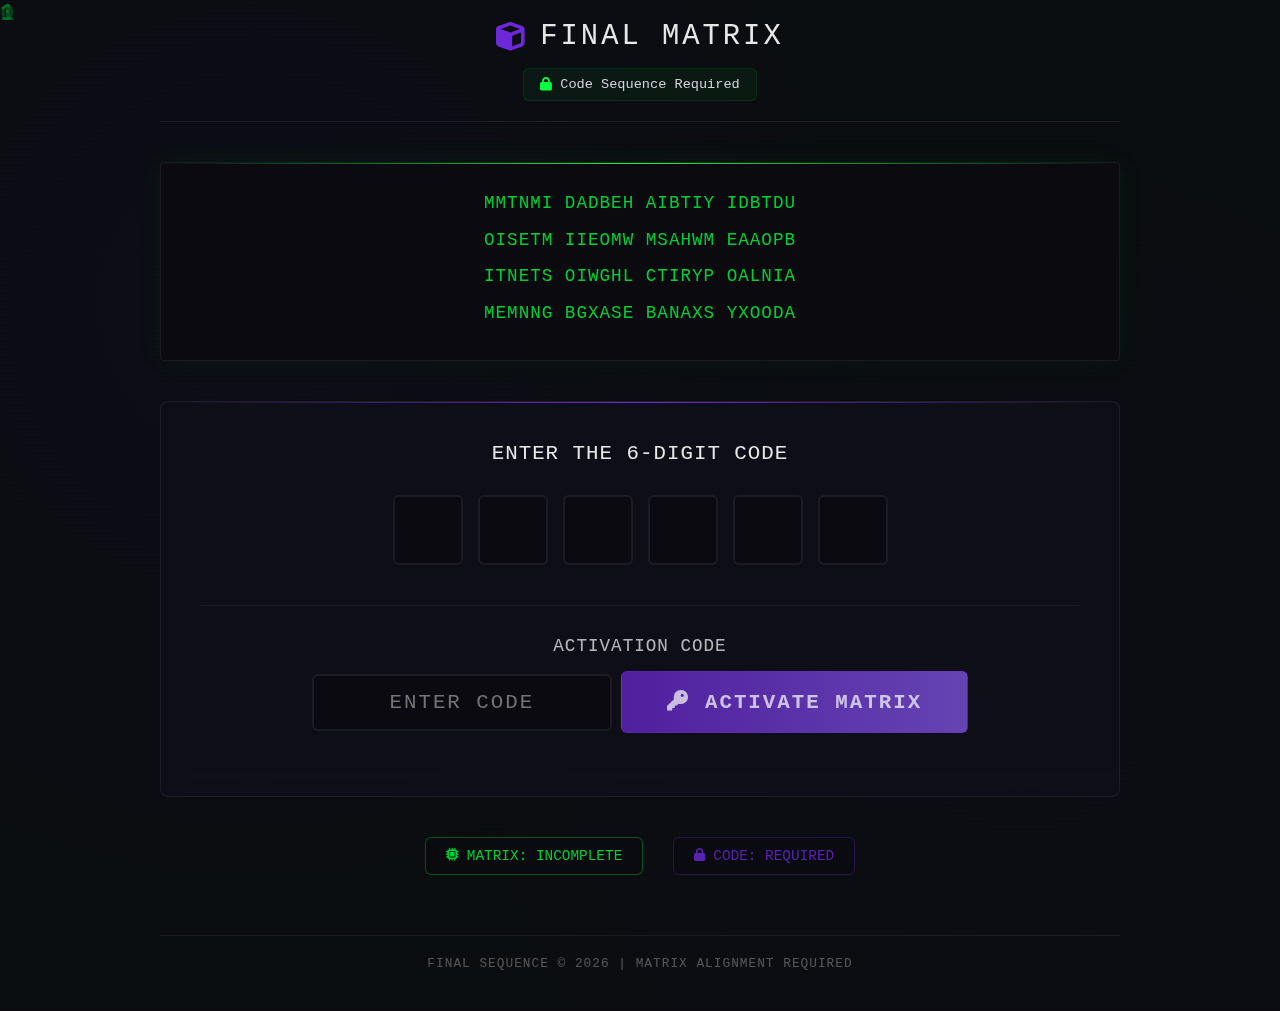
<file: i.html>
<!DOCTYPE html>
<html lang="en">
<head>
    <meta charset="UTF-8">
    <meta name="viewport" content="width=device-width, initial-scale=1.0">
    <title>Rubix Gates | Code Matrix</title>
    <link rel="stylesheet" href="https://cdnjs.cloudflare.com/ajax/libs/font-awesome/6.4.0/css/all.min.css">
    <style>
        /* WARNING: The final matrix requires precise alignment. Six digits, one code. */
        
        * {
            margin: 0;
            padding: 0;
            box-sizing: border-box;
            font-family: 'Courier New', monospace;
        }

        :root {
            --dark-bg: #0a0a0f;
            --glass-border: rgba(255, 255, 255, 0.07);
            --glass-bg: rgba(15, 15, 25, 0.85);
            --purple: #6d28d9;
            --purple-glow: #8b5cf6;
            --green: #10b981;
            --red: #ef4444;
            --yellow: #fbbf24;
            --blue: #3b82f6;
            --matrix-green: #00ff41;
        }

        body {
            background-color: var(--dark-bg);
            color: #d1d5db;
            min-height: 100vh;
            overflow-x: hidden;
            position: relative;
            background-image: 
                radial-gradient(circle at 20% 30%, rgba(109, 40, 217, 0.03) 0%, transparent 50%),
                radial-gradient(circle at 80% 70%, rgba(109, 40, 217, 0.02) 0%, transparent 50%),
                repeating-linear-gradient(0deg, transparent, transparent 1px, rgba(0, 255, 65, 0.02) 1px, rgba(0, 255, 65, 0.02) 2px);
        }

        .container {
            max-width: 1000px;
            margin: 0 auto;
            padding: 20px;
            position: relative;
            z-index: 10;
            display: flex;
            flex-direction: column;
            min-height: 100vh;
        }

        header {
            text-align: center;
            margin-bottom: 40px;
            padding-bottom: 20px;
            border-bottom: 1px solid var(--glass-border);
        }

        .logo {
            font-size: 1.8rem;
            letter-spacing: 3px;
            text-transform: uppercase;
            color: rgba(255, 255, 255, 0.9);
            display: flex;
            align-items: center;
            justify-content: center;
            gap: 12px;
        }

        .logo i {
            color: var(--purple);
            animation: rotate-cube 20s linear infinite;
        }

        @keyframes rotate-cube {
            0% { transform: rotate(0deg); }
            100% { transform: rotate(360deg); }
        }

        .matrix-badge {
            background-color: rgba(0, 255, 65, 0.05);
            border: 1px solid rgba(0, 255, 65, 0.1);
            padding: 8px 16px;
            border-radius: 6px;
            font-size: 0.85rem;
            display: inline-flex;
            align-items: center;
            gap: 8px;
            margin-top: 15px;
        }

        .matrix-badge i {
            color: var(--matrix-green);
        }

        /* Matrix text display */
        .matrix-text {
            background: rgba(10, 10, 15, 0.9);
            border: 1px solid var(--glass-border);
            border-radius: 4px;
            padding: 25px;
            margin-bottom: 40px;
            font-family: 'Courier New', monospace;
            font-size: 1.1rem;
            line-height: 1.8;
            text-align: center;
            letter-spacing: 1px;
            color: rgba(0, 255, 65, 0.8);
            box-shadow: 0 0 30px rgba(0, 255, 65, 0.05);
            position: relative;
            overflow: hidden;
        }

        .matrix-text::before {
            content: '';
            position: absolute;
            top: 0;
            left: 0;
            right: 0;
            height: 1px;
            background: linear-gradient(90deg, transparent, var(--matrix-green), transparent);
        }

        .matrix-line {
            margin-bottom: 5px;
        }

        /* Code matrix input */
        .code-matrix-container {
            background: var(--glass-bg);
            backdrop-filter: blur(10px);
            border: 1px solid var(--glass-border);
            border-radius: 8px;
            padding: 40px;
            margin-bottom: 40px;
            text-align: center;
            position: relative;
            overflow: hidden;
        }

        .code-matrix-container::before {
            content: '';
            position: absolute;
            top: 0;
            left: 0;
            right: 0;
            height: 1px;
            background: linear-gradient(90deg, transparent, var(--purple), transparent);
        }

        .matrix-instruction {
            font-size: 1.3rem;
            margin-bottom: 30px;
            color: rgba(255, 255, 255, 0.9);
            letter-spacing: 1px;
        }

        .matrix-grid {
            display: flex;
            justify-content: center;
            gap: 15px;
            margin-bottom: 40px;
            flex-wrap: wrap;
        }

        .matrix-input {
            width: 70px;
            height: 70px;
            background: rgba(10, 10, 15, 0.8);
            border: 2px solid var(--glass-border);
            border-radius: 6px;
            font-size: 2.5rem;
            color: var(--matrix-green);
            text-align: center;
            font-family: 'Courier New', monospace;
            font-weight: bold;
            transition: all 0.3s;
        }

        .matrix-input:focus {
            outline: none;
            border-color: var(--matrix-green);
            box-shadow: 0 0 20px rgba(0, 255, 65, 0.3);
            transform: scale(1.05);
        }

        .matrix-input.filled {
            border-color: var(--purple);
            box-shadow: 0 0 15px rgba(109, 40, 217, 0.3);
        }

        /* Activation code section */
        .activation-section {
            margin-top: 30px;
            padding-top: 30px;
            border-top: 1px solid rgba(255, 255, 255, 0.05);
        }

        .activation-label {
            font-size: 1.1rem;
            margin-bottom: 15px;
            color: rgba(255, 255, 255, 0.7);
            letter-spacing: 1px;
        }

        .activation-input {
            width: 100%;
            max-width: 300px;
            background: rgba(10, 10, 15, 0.8);
            border: 2px solid var(--glass-border);
            border-radius: 6px;
            padding: 15px;
            font-size: 1.3rem;
            color: #d1d5db;
            text-align: center;
            font-family: 'Courier New', monospace;
            letter-spacing: 2px;
            margin-bottom: 25px;
            transition: all 0.3s;
        }

        .activation-input:focus {
            outline: none;
            border-color: var(--purple);
            box-shadow: 0 0 20px rgba(109, 40, 217, 0.3);
        }

        .activate-btn {
            background: linear-gradient(90deg, rgba(109, 40, 217, 0.7), rgba(139, 92, 246, 0.7));
            color: rgba(255, 255, 255, 0.7);
            border: 1px solid rgba(109, 40, 217, 0.3);
            border-radius: 6px;
            padding: 18px 45px;
            font-size: 1.3rem;
            font-weight: 600;
            cursor: not-allowed;
            transition: all 0.3s;
            letter-spacing: 2px;
            text-transform: uppercase;
            position: relative;
            overflow: hidden;
        }

        .activate-btn.active {
            background: linear-gradient(90deg, var(--green), #10b981);
            color: white;
            border-color: rgba(16, 185, 129, 0.5);
            cursor: pointer;
            box-shadow: 0 0 25px rgba(16, 185, 129, 0.3);
        }

        .activate-btn.active:hover {
            transform: translateY(-3px);
            box-shadow: 0 0 35px rgba(16, 185, 129, 0.5);
        }

        .activate-btn.active:active {
            transform: translateY(0);
        }

        /* Status indicators */
        .status-container {
            display: flex;
            justify-content: center;
            gap: 30px;
            margin-top: 30px;
            flex-wrap: wrap;
        }

        .status {
            background: rgba(10, 10, 15, 0.7);
            border: 1px solid var(--glass-border);
            border-radius: 6px;
            padding: 10px 20px;
            font-size: 0.9rem;
            display: flex;
            align-items: center;
            gap: 8px;
        }

        .status i {
            font-size: 0.8rem;
        }

        .status.matrix {
            border-color: rgba(0, 255, 65, 0.3);
            color: rgba(0, 255, 65, 0.8);
        }

        .status.code {
            border-color: rgba(109, 40, 217, 0.3);
            color: rgba(109, 40, 217, 0.8);
        }

        /* Error message */
        .error-message {
            color: var(--red);
            text-align: center;
            margin-top: 15px;
            font-size: 0.9rem;
            display: none;
            animation: shake 0.5s;
        }

        @keyframes shake {
            0%, 100% { transform: translateX(0); }
            10%, 30%, 50%, 70%, 90% { transform: translateX(-5px); }
            20%, 40%, 60%, 80% { transform: translateX(5px); }
        }

        /* Success overlay */
        .success-overlay {
            position: fixed;
            top: 0;
            left: 0;
            width: 100%;
            height: 100%;
            background: rgba(10, 10, 15, 0.95);
            display: none;
            justify-content: center;
            align-items: center;
            z-index: 1000;
            flex-direction: column;
            font-family: 'Courier New', monospace;
        }

        .success-content {
            text-align: center;
            max-width: 700px;
            padding: 40px;
            background: rgba(15, 15, 25, 0.9);
            border: 1px solid var(--glass-border);
            border-radius: 8px;
            position: relative;
            overflow: hidden;
        }

        .success-content::before {
            content: '';
            position: absolute;
            top: 0;
            left: 0;
            right: 0;
            height: 1px;
            background: linear-gradient(90deg, transparent, var(--green), transparent);
        }

        .success-icon {
            font-size: 4rem;
            color: var(--green);
            margin-bottom: 20px;
            animation: pulse 2s infinite;
        }

        @keyframes pulse {
            0%, 100% { transform: scale(1); opacity: 1; }
            50% { transform: scale(1.1); opacity: 0.8; }
        }

        .success-title {
            font-size: 2.5rem;
            color: var(--green);
            margin-bottom: 20px;
            text-shadow: 0 0 20px rgba(16, 185, 129, 0.5);
        }

        .success-message {
            font-size: 1.2rem;
            color: rgba(255, 255, 255, 0.8);
            margin-bottom: 30px;
            line-height: 1.6;
        }

        /* Floating elements */
        .floating-elements {
            position: fixed;
            top: 0;
            left: 0;
            width: 100%;
            height: 100%;
            pointer-events: none;
            z-index: 1;
        }

        .float-element {
            position: absolute;
            width: 40px;
            height: 40px;
            opacity: 0.1;
            color: var(--matrix-green);
            font-size: 1.5rem;
            font-weight: bold;
            animation-timing-function: linear;
        }

        .float1 { 
            animation: floatPath1 30s linear infinite;
        }
        .float2 { 
            animation: floatPath2 35s linear infinite;
        }
        .float3 { 
            animation: floatPath3 40s linear infinite;
        }
        .float4 { 
            animation: floatPath4 45s linear infinite;
        }
        .float5 { 
            animation: floatPath5 50s linear infinite;
        }

        @keyframes floatPath1 {
            0% { top: 10%; left: 5%; transform: rotate(0deg); }
            25% { top: 80%; left: 90%; transform: rotate(90deg); }
            50% { top: 60%; left: 10%; transform: rotate(180deg); }
            75% { top: 20%; left: 85%; transform: rotate(270deg); }
            100% { top: 10%; left: 5%; transform: rotate(360deg); }
        }

        @keyframes floatPath2 {
            0% { top: 80%; left: 90%; transform: rotate(45deg); }
            25% { top: 20%; left: 10%; transform: rotate(135deg); }
            50% { top: 10%; left: 80%; transform: rotate(225deg); }
            75% { top: 70%; left: 20%; transform: rotate(315deg); }
            100% { top: 80%; left: 90%; transform: rotate(405deg); }
        }

        @keyframes floatPath3 {
            0% { top: 60%; left: 20%; transform: rotate(90deg); }
            25% { top: 30%; left: 80%; transform: rotate(180deg); }
            50% { top: 80%; left: 40%; transform: rotate(270deg); }
            75% { top: 20%; left: 70%; transform: rotate(360deg); }
            100% { top: 60%; left: 20%; transform: rotate(450deg); }
        }

        @keyframes floatPath4 {
            0% { top: 30%; left: 70%; transform: rotate(180deg); }
            25% { top: 70%; left: 30%; transform: rotate(270deg); }
            50% { top: 20%; left: 90%; transform: rotate(360deg); }
            75% { top: 85%; left: 15%; transform: rotate(450deg); }
            100% { top: 30%; left: 70%; transform: rotate(540deg); }
        }

        @keyframes floatPath5 {
            0% { top: 85%; left: 15%; transform: rotate(270deg); }
            25% { top: 15%; left: 85%; transform: rotate(360deg); }
            50% { top: 70%; left: 60%; transform: rotate(450deg); }
            75% { top: 40%; left: 30%; transform: rotate(540deg); }
            100% { top: 85%; left: 15%; transform: rotate(630deg); }
        }

        footer {
            margin-top: 60px;
            text-align: center;
            padding: 20px;
            border-top: 1px solid var(--glass-border);
            font-size: 0.8rem;
            color: rgba(255, 255, 255, 0.3);
            letter-spacing: 1px;
        }

        /* Responsive adjustments */
        @media (max-width: 768px) {
            .container {
                padding: 15px;
            }
            
            .code-matrix-container {
                padding: 25px 15px;
            }
            
            .matrix-input {
                width: 55px;
                height: 55px;
                font-size: 2rem;
            }
            
            .matrix-text {
                padding: 15px;
                font-size: 0.9rem;
            }
            
            .matrix-instruction {
                font-size: 1.1rem;
            }
            
            .activation-input {
                max-width: 250px;
                font-size: 1.1rem;
            }
            
            .activate-btn {
                padding: 15px 35px;
                font-size: 1.1rem;
            }
            
            .success-content {
                padding: 25px;
                margin: 15px;
            }
            
            .success-title {
                font-size: 2rem;
            }
        }

        @media (max-width: 480px) {
            .matrix-grid {
                gap: 10px;
            }
            
            .matrix-input {
                width: 45px;
                height: 45px;
                font-size: 1.7rem;
            }
            
            .status-container {
                flex-direction: column;
                align-items: center;
                gap: 10px;
            }
        }
    </style>
</head>
<body>
    <!-- WARNING: The matrix requires six single digits. The code unlocks the final sequence. -->
    
    <div class="floating-elements">
        <div class="float-element float1">0</div>
        <div class="float-element float2">1</div>
        <div class="float-element float3">1</div>
        <div class="float-element float4">0</div>
        <div class="float-element float5">1</div>
    </div>

    <div class="container">
        <header>
            <div class="logo">
                <i class="fas fa-cube"></i>
                <span>FINAL MATRIX</span>
            </div>
            <div class="matrix-badge">
                <i class="fas fa-lock"></i>
                <span>Code Sequence Required</span>
            </div>
        </header>

        <main>
            <div class="matrix-text">
                <div class="matrix-line">MMTNMI DADBEH AIBTIY IDBTDU</div>
                <div class="matrix-line">OISETM IIEOMW MSAHWM EAAOPB</div>
                <div class="matrix-line">ITNETS OIWGHL CTIRYP OALNIA</div>
                <div class="matrix-line">MEMNNG BGXASE BANAXS YXOODA</div>
            </div>

            <div class="code-matrix-container">
                <div class="matrix-instruction">ENTER THE 6-DIGIT CODE</div>
                
                <div class="matrix-grid">
                    <input type="text" maxlength="1" class="matrix-input" id="digit1" data-next="digit2">
                    <input type="text" maxlength="1" class="matrix-input" id="digit2" data-next="digit3">
                    <input type="text" maxlength="1" class="matrix-input" id="digit3" data-next="digit4">
                    <input type="text" maxlength="1" class="matrix-input" id="digit4" data-next="digit5">
                    <input type="text" maxlength="1" class="matrix-input" id="digit5" data-next="digit6">
                    <input type="text" maxlength="1" class="matrix-input" id="digit6">
                </div>
                
                <div class="activation-section">
                    <div class="activation-label">ACTIVATION CODE</div>
                    <input type="text" class="activation-input" id="activationCode" placeholder="ENTER CODE" maxlength="6">
                    <div class="error-message" id="errorMessage">INVALID CODE</div>
                    
                    <button class="activate-btn" id="activateBtn" disabled>
                        <i class="fas fa-key"></i> ACTIVATE MATRIX
                    </button>
                </div>
            </div>

            <div class="status-container">
                <div class="status matrix">
                    <i class="fas fa-microchip"></i>
                    <span>MATRIX: <span id="matrixStatus">INCOMPLETE</span></span>
                </div>
                <div class="status code">
                    <i class="fas fa-lock"></i>
                    <span>CODE: <span id="codeStatus">REQUIRED</span></span>
                </div>
            </div>
        </main>

        <footer>
            <div>FINAL SEQUENCE &copy; <span id="currentYear"></span> | MATRIX ALIGNMENT REQUIRED</div>
        </footer>
    </div>

    <!-- Success overlay -->
    <div class="success-overlay" id="successOverlay">
        <div class="success-content">
            <div class="success-icon">
                <i class="fas fa-check-circle"></i>
            </div>
            <h1 class="success-title">MATRIX ACTIVATED</h1>
            <p class="success-message">
                The code matrix has been successfully synchronized.<br>
                Final sequence alignment complete.<br>
                <span id="enteredCodeDisplay"></span>
            </p>
            <div class="matrix-badge" style="margin-bottom: 30px;">
                <i class="fas fa-unlock"></i>
                <span>FINAL GATE UNLOCKED</span>
            </div>
            <button class="activate-btn active" id="continueBtn">
                <i class="fas fa-arrow-right"></i> PROCEED
            </button>
        </div>
    </div>

    <script>
        document.addEventListener('DOMContentLoaded', function() {
            // Set current year in footer
            document.getElementById('currentYear').textContent = new Date().getFullYear();
            
            // Get all elements
            const matrixInputs = document.querySelectorAll('.matrix-input');
            const activationInput = document.getElementById('activationCode');
            const activateBtn = document.getElementById('activateBtn');
            const errorMessage = document.getElementById('errorMessage');
            const matrixStatus = document.getElementById('matrixStatus');
            const codeStatus = document.getElementById('codeStatus');
            const successOverlay = document.getElementById('successOverlay');
            const enteredCodeDisplay = document.getElementById('enteredCodeDisplay');
            const continueBtn = document.getElementById('continueBtn');
            
            // Track entered digits
            let enteredDigits = ['', '', '', '', '', ''];
            
            // Set up matrix digit inputs
            matrixInputs.forEach((input, index) => {
                // Focus management
                input.addEventListener('input', function(e) {
                    const value = this.value;
                    
                    // Only allow digits
                    if (!/^\d*$/.test(value)) {
                        this.value = '';
                        enteredDigits[index] = '';
                        updateMatrixStatus();
                        return;
                    }
                    
                    // Store the digit
                    enteredDigits[index] = value;
                    
                    // Add visual feedback
                    if (value) {
                        this.classList.add('filled');
                    } else {
                        this.classList.remove('filled');
                    }
                    
                    // Auto-advance to next input
                    if (value && this.dataset.next) {
                        document.getElementById(this.dataset.next).focus();
                    }
                    
                    updateMatrixStatus();
                });
                
                // Handle backspace
                input.addEventListener('keydown', function(e) {
                    if (e.key === 'Backspace' && !this.value && this.previousElementSibling && 
                        this.previousElementSibling.classList.contains('matrix-input')) {
                        this.previousElementSibling.focus();
                    }
                });
                
                // Handle paste
                input.addEventListener('paste', function(e) {
                    e.preventDefault();
                    const pastedData = e.clipboardData.getData('text').trim();
                    
                    // Check if pasting multiple digits
                    if (pastedData.length > 1 && /^\d+$/.test(pastedData)) {
                        // Fill all inputs with pasted digits
                        const digits = pastedData.split('').slice(0, 6);
                        matrixInputs.forEach((input, idx) => {
                            if (digits[idx]) {
                                input.value = digits[idx];
                                enteredDigits[idx] = digits[idx];
                                input.classList.add('filled');
                            }
                        });
                        updateMatrixStatus();
                        
                        // Focus last filled input or activation
                        const lastFilledIndex = digits.length - 1;
                        if (lastFilledIndex < 5) {
                            matrixInputs[lastFilledIndex + 1].focus();
                        } else {
                            activationInput.focus();
                        }
                    }
                });
            });
            
            // Set up activation code input
            activationInput.addEventListener('input', function() {
                const value = this.value.toUpperCase();
                this.value = value;
                
                // Update status
                if (value === 'BEHAVE') {
                    codeStatus.textContent = 'VALID';
                    codeStatus.style.color = '#10b981';
                    
                    // Enable button only if all digits are filled
                    const allDigitsFilled = enteredDigits.every(digit => digit !== '');
                    if (allDigitsFilled) {
                        activateBtn.disabled = false;
                        activateBtn.classList.add('active');
                    }
                } else {
                    codeStatus.textContent = 'INVALID';
                    codeStatus.style.color = '#ef4444';
                    activateBtn.disabled = true;
                    activateBtn.classList.remove('active');
                }
                
                // Hide error message when typing
                errorMessage.style.display = 'none';
            });
            
            // Activate button click
            activateBtn.addEventListener('click', function() {
                const activationCode = activationInput.value.toUpperCase();
                
                // Verify activation code
                if (activationCode === 'BEHAVE') {
                    // Verify all digits are filled
                    const allDigitsFilled = enteredDigits.every(digit => digit !== '');
                    
                    if (allDigitsFilled) {
                        // Show success
                        const enteredCode = enteredDigits.join('');
                        enteredCodeDisplay.textContent = `Code: ${enteredCode}`;
                        successOverlay.style.display = 'flex';
                        
                        // Create celebration effect
                        createMatrixCelebration();
                    } else {
                        showError('COMPLETE ALL 6 DIGITS');
                    }
                } else {
                    showError('INVALID ACTIVATION CODE');
                }
            });
            
            // Continue button (in success overlay)
            continueBtn.addEventListener('click', function() {
                // Here you would redirect to the next page
                // For now, just close the overlay and show a message
                successOverlay.style.display = 'none';
                
                // Create final animation
                createFinalAnimation();
            });
            
            // Update matrix status
            function updateMatrixStatus() {
                const filledCount = enteredDigits.filter(digit => digit !== '').length;
                
                if (filledCount === 6) {
                    matrixStatus.textContent = 'COMPLETE';
                    matrixStatus.style.color = '#10b981';
                    
                    // If activation code is also valid, enable button
                    if (activationInput.value.toUpperCase() === 'BEHAVE') {
                        activateBtn.disabled = false;
                        activateBtn.classList.add('active');
                    }
                } else if (filledCount > 0) {
                    matrixStatus.textContent = `PARTIAL (${filledCount}/6)`;
                    matrixStatus.style.color = '#fbbf24';
                } else {
                    matrixStatus.textContent = 'INCOMPLETE';
                    matrixStatus.style.color = '#ef4444';
                }
            }
            
            // Show error message
            function showError(message) {
                errorMessage.textContent = message;
                errorMessage.style.display = 'block';
                errorMessage.style.animation = 'none';
                void errorMessage.offsetWidth; // Trigger reflow
                errorMessage.style.animation = 'shake 0.5s';
                
                // Shake activation input
                activationInput.style.animation = 'none';
                void activationInput.offsetWidth;
                activationInput.style.animation = 'shake 0.5s';
                
                // Auto-hide error after 3 seconds
                setTimeout(() => {
                    errorMessage.style.display = 'none';
                }, 3000);
            }
            
            // Create matrix celebration effect
            function createMatrixCelebration() {
                // Change floating elements to matrix green
                const floatElements = document.querySelectorAll('.float-element');
                floatElements.forEach(el => {
                    el.style.color = '#00ff41';
                    el.style.opacity = '0.3';
                    el.style.fontSize = '2rem';
                    
                    // Speed up animations
                    const style = window.getComputedStyle(el);
                    const animationDuration = parseFloat(style.animationDuration);
                    el.style.animationDuration = `${animationDuration * 0.3}s`;
                });
                
                // Create falling digit effect
                for (let i = 0; i < 30; i++) {
                    setTimeout(() => {
                        createFallingDigit();
                    }, i * 100);
                }
            }
            
            // Create falling digit animation
            function createFallingDigit() {
                const digit = document.createElement('div');
                digit.textContent = Math.floor(Math.random() * 10);
                digit.style.position = 'fixed';
                digit.style.top = '-30px';
                digit.style.left = `${Math.random() * 100}%`;
                digit.style.color = '#00ff41';
                digit.style.fontSize = `${Math.random() * 20 + 15}px`;
                digit.style.fontFamily = "'Courier New', monospace";
                digit.style.fontWeight = 'bold';
                digit.style.opacity = '0.7';
                digit.style.zIndex = '5';
                digit.style.pointerEvents = 'none';
                digit.style.textShadow = '0 0 10px #00ff41';
                
                document.body.appendChild(digit);
                
                // Animate falling
                const duration = 2000 + Math.random() * 2000;
                digit.animate([
                    { 
                        transform: 'translateY(0) rotate(0deg)',
                        opacity: 0.8
                    },
                    { 
                        transform: `translateY(${window.innerHeight + 50}px) rotate(${Math.random() * 360}deg)`,
                        opacity: 0
                    }
                ], {
                    duration: duration,
                    easing: 'cubic-bezier(0.215, 0.610, 0.355, 1)'
                });
                
                // Remove after animation
                setTimeout(() => {
                    if (digit.parentNode) {
                        digit.parentNode.removeChild(digit);
                    }
                }, duration);
            }
            
            // Create final animation
            function createFinalAnimation() {
                // Create full-screen matrix effect
                const matrixContainer = document.createElement('div');
                matrixContainer.style.position = 'fixed';
                matrixContainer.style.top = '0';
                matrixContainer.style.left = '0';
                matrixContainer.style.width = '100%';
                matrixContainer.style.height = '100%';
                matrixContainer.style.background = 'rgba(10, 10, 15, 0.95)';
                matrixContainer.style.display = 'flex';
                matrixContainer.style.justifyContent = 'center';
                matrixContainer.style.alignItems = 'center';
                matrixContainer.style.zIndex = '1001';
                matrixContainer.style.fontFamily = "'Courier New', monospace";
                matrixContainer.style.color = '#00ff41';
                matrixContainer.style.fontSize = '3rem';
                matrixContainer.style.fontWeight = 'bold';
                matrixContainer.style.textShadow = '0 0 20px #00ff41';
                matrixContainer.style.letterSpacing = '5px';
                
                // Show the entered code
                const enteredCode = enteredDigits.join('');
                matrixContainer.textContent = `FINAL CODE: ${enteredCode}`;
                
                document.body.appendChild(matrixContainer);
                
                // Flash and redirect
                setTimeout(() => {
                    matrixContainer.style.animation = 'pulse 0.5s';
                    
                    setTimeout(() => {
                        // Here you would redirect to the next page
                        // For demonstration, just remove the overlay
                        document.body.removeChild(matrixContainer);
                        
                        // Show completion message
                        alert('FINAL SEQUENCE COMPLETE. The matrix has been activated.');
                    }, 1000);
                }, 2000);
            }
            
            // Add placeholder typing effect to activation input
            setTimeout(() => {
                let placeholderText = '';
                const fullPlaceholder = 'RE-ENTER CODE';
                let placeholderIndex = 0;
                
                function typePlaceholder() {
                    if (placeholderIndex < fullPlaceholder.length) {
                        placeholderText += fullPlaceholder.charAt(placeholderIndex);
                        activationInput.placeholder = placeholderText;
                        placeholderIndex++;
                        setTimeout(typePlaceholder, 100);
                    }
                }
                
                typePlaceholder();
            }, 1500);
            
            // Randomly update floating elements
            setInterval(() => {
                const floatElements = document.querySelectorAll('.float-element');
                floatElements.forEach(el => {
                    if (Math.random() > 0.95) {
                        el.textContent = Math.floor(Math.random() * 10);
                        el.style.opacity = Math.random() > 0.5 ? '0.15' : '0.25';
                    }
                });
            }, 2000);
        });
    </script>
</body>
</html>
</file>
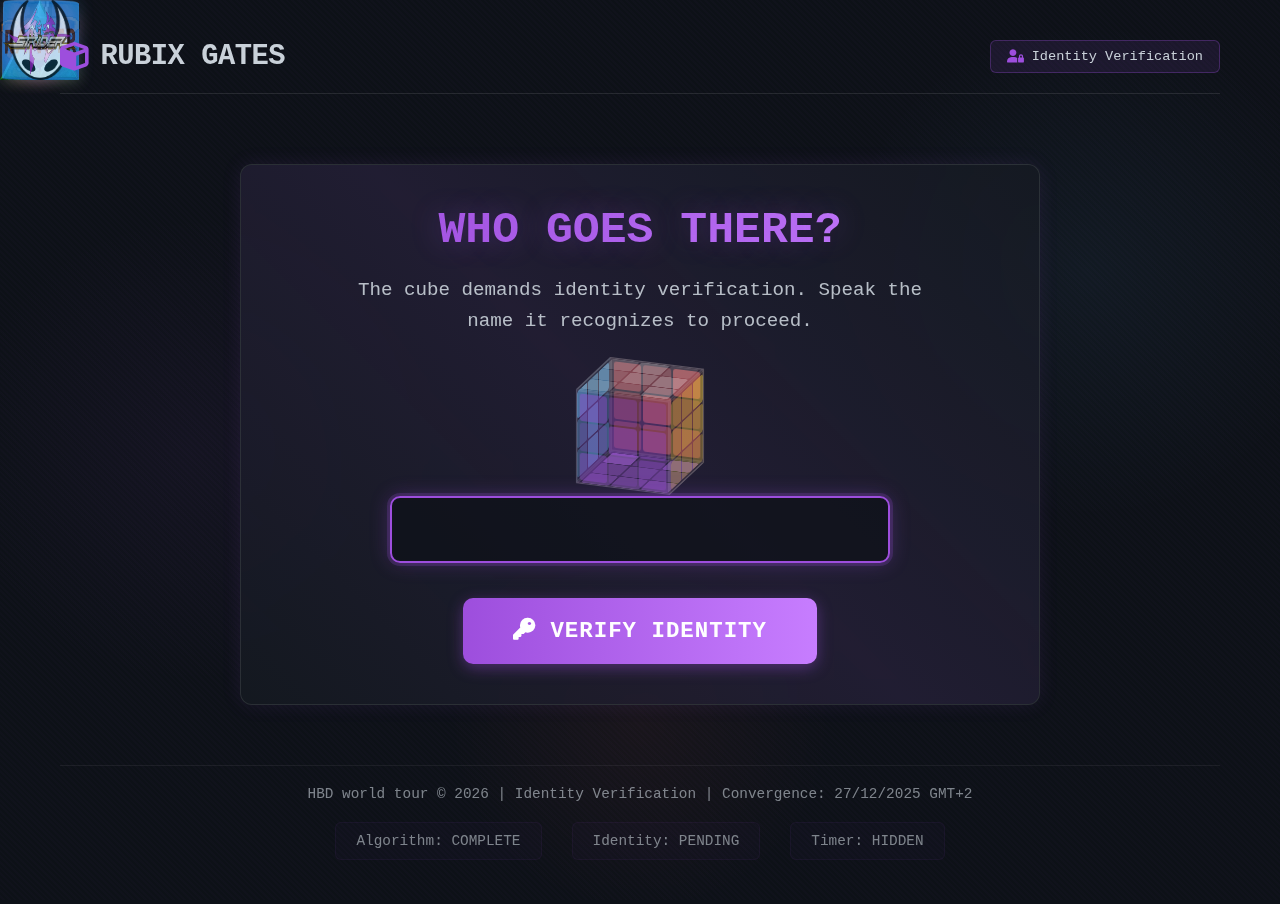
<file: il.html>
<!DOCTYPE html>
<html lang="en">
<head>
    <meta charset="UTF-8">
    <meta name="viewport" content="width=device-width, initial-scale=1.0">
    <title>Rubix Gates | Identity Verification</title>
    <link rel="stylesheet" href="https://cdnjs.cloudflare.com/ajax/libs/font-awesome/6.4.0/css/all.min.css">
    <style>
        /* WARNING: The cube recognizes only one. Identity is the final permutation. */
        
        * {
            margin: 0;
            padding: 0;
            box-sizing: border-box;
            font-family: 'Segoe UI', monospace;
        }

        :root {
            --dark-bg: #0d1117;
            --github-dark: #161b22;
            --glass-border: rgba(255, 255, 255, 0.1);
            --glass-bg: rgba(22, 27, 34, 0.7);
            --red: #ff6b6b;
            --yellow: #ffd93d;
            --blue: #6bc5ff;
            --purple: #9d4edd;
            --purple-glow: #c77dff;
            --green: #4ade80;
            --neon-glow: 0 0 10px;
            --cube-shadow: 0 0 20px;
        }

        body {
            background-color: var(--dark-bg);
            color: #c9d1d9;
            min-height: 100vh;
            overflow-x: hidden;
            position: relative;
            background-image: 
                radial-gradient(circle at 15% 50%, rgba(157, 78, 221, 0.05) 0%, transparent 20%),
                radial-gradient(circle at 85% 30%, rgba(107, 197, 255, 0.05) 0%, transparent 20%),
                radial-gradient(circle at 50% 80%, rgba(255, 107, 107, 0.05) 0%, transparent 20%),
                repeating-linear-gradient(45deg, transparent, transparent 2px, rgba(157, 78, 221, 0.02) 2px, rgba(157, 78, 221, 0.02) 4px);
        }

        .container {
            max-width: 1200px;
            margin: 0 auto;
            padding: 20px;
            position: relative;
            z-index: 10;
            display: flex;
            flex-direction: column;
            min-height: 100vh;
        }

        header {
            display: flex;
            justify-content: space-between;
            align-items: center;
            padding: 20px 0;
            margin-bottom: 40px;
            border-bottom: 1px solid var(--glass-border);
        }

        .logo {
            display: flex;
            align-items: center;
            gap: 12px;
            font-size: 1.8rem;
            font-weight: 600;
            letter-spacing: -0.5px;
        }

        .logo i {
            color: var(--purple);
            animation: rotate-cube 20s linear infinite;
        }

        @keyframes rotate-cube {
            0% { transform: rotate(0deg); }
            100% { transform: rotate(360deg); }
        }

        .gate-badge {
            background-color: rgba(157, 78, 221, 0.1);
            border: 1px solid rgba(157, 78, 221, 0.3);
            padding: 8px 16px;
            border-radius: 6px;
            font-size: 0.85rem;
            display: flex;
            align-items: center;
            gap: 8px;
        }

        .gate-badge i {
            color: var(--purple);
        }

        .main-content {
            display: flex;
            flex-direction: column;
            align-items: center;
            gap: 40px;
            margin-top: 30px;
            flex: 1;
        }

        .gatekeeper-container {
            text-align: center;
            max-width: 800px;
            background: var(--glass-bg);
            backdrop-filter: blur(10px);
            border: 1px solid var(--glass-border);
            border-radius: 12px;
            padding: 40px;
            box-shadow: var(--cube-shadow) rgba(157, 78, 221, 0.1);
            position: relative;
            overflow: hidden;
            width: 100%;
        }

        .gatekeeper-container::before {
            content: '';
            position: absolute;
            top: -10px;
            left: -10px;
            right: -10px;
            bottom: -10px;
            background: linear-gradient(45deg, transparent, rgba(157, 78, 221, 0.1), transparent);
            z-index: -1;
            border-radius: 16px;
        }

        .gatekeeper-title {
            font-size: 2.8rem;
            margin-bottom: 20px;
            background: linear-gradient(90deg, var(--purple), var(--purple-glow));
            -webkit-background-clip: text;
            background-clip: text;
            color: transparent;
            text-shadow: 0 0 30px rgba(157, 78, 221, 0.3);
        }

        .gatekeeper-subtitle {
            font-size: 1.2rem;
            line-height: 1.6;
            opacity: 0.9;
            margin-bottom: 40px;
            max-width: 600px;
            margin-left: auto;
            margin-right: auto;
        }

        .identity-gate {
            display: flex;
            flex-direction: column;
            align-items: center;
            gap: 25px;
            width: 100%;
            max-width: 500px;
            margin: 0 auto;
        }

        .identity-input-container {
            width: 100%;
            position: relative;
        }

        .identity-input {
            width: 100%;
            background: rgba(13, 17, 23, 0.7);
            border: 2px solid var(--glass-border);
            border-radius: 10px;
            padding: 20px;
            font-size: 1.3rem;
            color: #c9d1d9;
            text-align: center;
            transition: all 0.3s;
            font-family: 'Courier New', monospace;
            font-weight: bold;
            letter-spacing: 1px;
        }

        .identity-input:focus {
            outline: none;
            border-color: var(--purple);
            box-shadow: 0 0 0 3px rgba(157, 78, 221, 0.2), 0 0 20px rgba(157, 78, 221, 0.3);
        }

        .identity-input::placeholder {
            color: rgba(201, 209, 217, 0.5);
            letter-spacing: 0;
        }

        .submit-identity-btn {
            background: linear-gradient(90deg, var(--purple), var(--purple-glow));
            color: white;
            border: none;
            border-radius: 10px;
            padding: 20px 50px;
            font-size: 1.4rem;
            font-weight: 600;
            cursor: pointer;
            transition: all 0.3s;
            box-shadow: 0 4px 15px rgba(157, 78, 221, 0.4);
            letter-spacing: 1px;
            position: relative;
            overflow: hidden;
            margin-top: 10px;
        }

        .submit-identity-btn::before {
            content: '';
            position: absolute;
            top: 0;
            left: -100%;
            width: 100%;
            height: 100%;
            background: linear-gradient(90deg, transparent, rgba(255, 255, 255, 0.2), transparent);
            transition: left 0.7s;
        }

        .submit-identity-btn:hover {
            transform: translateY(-3px);
            box-shadow: 0 6px 20px rgba(157, 78, 221, 0.6), 0 0 30px rgba(157, 78, 221, 0.3);
        }

        .submit-identity-btn:hover::before {
            left: 100%;
        }

        .submit-identity-btn:active {
            transform: translateY(0);
        }

        .timer-container {
            display: none;
            width: 100%;
            max-width: 900px;
            margin-top: 40px;
            text-align: center;
            animation: fadeIn 1s ease-out;
        }

        @keyframes fadeIn {
            from { opacity: 0; transform: translateY(20px); }
            to { opacity: 1; transform: translateY(0); }
        }

        .timer-title {
            font-size: 2.2rem;
            margin-bottom: 10px;
            color: var(--green);
            text-shadow: 0 0 15px rgba(74, 222, 128, 0.3);
        }

        .timer-subtitle {
            font-size: 1.1rem;
            opacity: 0.8;
            margin-bottom: 40px;
            max-width: 600px;
            margin-left: auto;
            margin-right: auto;
        }

        .timer-display {
            display: flex;
            justify-content: center;
            gap: 20px;
            flex-wrap: wrap;
            margin-bottom: 40px;
        }

        .timer-unit {
            background: rgba(13, 17, 23, 0.8);
            border-radius: 12px;
            padding: 25px 15px;
            min-width: 130px;
            border: 1px solid rgba(74, 222, 128, 0.2);
            box-shadow: 0 8px 20px rgba(0, 0, 0, 0.3);
            position: relative;
            overflow: hidden;
        }

        .timer-unit::before {
            content: '';
            position: absolute;
            top: 0;
            left: 0;
            right: 0;
            height: 4px;
            background: linear-gradient(90deg, var(--green), var(--blue));
        }

        .timer-value {
            font-size: 3.5rem;
            font-weight: 700;
            color: var(--green);
            text-shadow: 0 0 10px rgba(74, 222, 128, 0.5);
            font-family: 'Courier New', monospace;
            line-height: 1;
        }

        .timer-label {
            font-size: 1rem;
            opacity: 0.7;
            margin-top: 8px;
            text-transform: uppercase;
            letter-spacing: 1px;
        }

        .target-date {
            font-size: 1.3rem;
            color: var(--purple);
            margin-top: 20px;
            padding: 15px 25px;
            background: rgba(157, 78, 221, 0.1);
            border-radius: 8px;
            display: inline-block;
            border: 1px solid rgba(157, 78, 221, 0.2);
        }

        /* Proceed button that appears after countdown */
        .proceed-container {
            display: none;
            width: 100%;
            max-width: 900px;
            margin-top: 40px;
            text-align: center;
            animation: fadeIn 1s ease-out;
        }

        .proceed-title {
            font-size: 2.2rem;
            margin-bottom: 20px;
            color: var(--purple);
            text-shadow: 0 0 20px rgba(157, 78, 221, 0.5);
        }

        .proceed-subtitle {
            font-size: 1.2rem;
            opacity: 0.9;
            margin-bottom: 40px;
            max-width: 600px;
            margin-left: auto;
            margin-right: auto;
        }

        .proceed-btn {
            background: linear-gradient(90deg, var(--green), #2dd4bf);
            color: white;
            border: none;
            border-radius: 12px;
            padding: 22px 60px;
            font-size: 1.5rem;
            font-weight: 600;
            cursor: pointer;
            transition: all 0.3s;
            box-shadow: 0 6px 25px rgba(74, 222, 128, 0.4), 0 0 30px rgba(74, 222, 128, 0.2);
            letter-spacing: 2px;
            position: relative;
            overflow: hidden;
            margin-top: 20px;
            text-transform: uppercase;
        }

        .proceed-btn::before {
            content: '';
            position: absolute;
            top: 0;
            left: -100%;
            width: 100%;
            height: 100%;
            background: linear-gradient(90deg, transparent, rgba(255, 255, 255, 0.3), transparent);
            transition: left 0.8s;
        }

        .proceed-btn:hover {
            transform: translateY(-5px);
            box-shadow: 0 8px 30px rgba(74, 222, 128, 0.6), 0 0 40px rgba(74, 222, 128, 0.3);
        }

        .proceed-btn:hover::before {
            left: 100%;
        }

        .proceed-btn:active {
            transform: translateY(-2px);
        }

        .convergence-message {
            font-size: 1.4rem;
            color: var(--yellow);
            margin-top: 30px;
            padding: 20px;
            background: rgba(255, 217, 61, 0.1);
            border-radius: 10px;
            border: 1px solid rgba(255, 217, 61, 0.2);
            max-width: 700px;
            margin-left: auto;
            margin-right: auto;
            animation: pulse-glow 2s infinite;
        }

        @keyframes pulse-glow {
            0%, 100% { 
                box-shadow: 0 0 20px rgba(255, 217, 61, 0.1);
                transform: scale(1);
            }
            50% { 
                box-shadow: 0 0 40px rgba(255, 217, 61, 0.3);
                transform: scale(1.02);
            }
        }

        .floating-cubes {
            position: fixed;
            top: 0;
            left: 0;
            width: 100%;
            height: 100%;
            pointer-events: none;
            z-index: 1;
            overflow: hidden;
        }

        .floating-cube {
            position: absolute;
            width: 80px;
            height: 80px;
            opacity: 0.7;
            filter: drop-shadow(0 0 8px rgba(157, 78, 221, 0.3));
            animation-timing-function: linear;
        }

        .cube1 { 
            animation: cubePath1 18s linear infinite;
            filter: hue-rotate(0deg) drop-shadow(0 0 8px rgba(255, 107, 107, 0.3));
        }
        .cube2 { 
            animation: cubePath2 21s linear infinite;
            filter: hue-rotate(90deg) drop-shadow(0 0 8px rgba(255, 217, 61, 0.3));
        }
        .cube3 { 
            animation: cubePath3 24s linear infinite;
            filter: hue-rotate(180deg) drop-shadow(0 0 8px rgba(107, 197, 255, 0.3));
        }
        .cube4 { 
            animation: cubePath4 26s linear infinite;
            filter: hue-rotate(270deg) drop-shadow(0 0 8px rgba(157, 78, 221, 0.3));
        }
        .cube5 { 
            animation: cubePath5 22s linear infinite;
            filter: hue-rotate(45deg) drop-shadow(0 0 8px rgba(199, 125, 255, 0.3));
        }

        @keyframes cubePath1 {
            0% { top: 10%; left: 5%; transform: rotate(0deg); }
            25% { top: 80%; left: 90%; transform: rotate(90deg); }
            50% { top: 60%; left: 10%; transform: rotate(180deg); }
            75% { top: 20%; left: 85%; transform: rotate(270deg); }
            100% { top: 10%; left: 5%; transform: rotate(360deg); }
        }

        @keyframes cubePath2 {
            0% { top: 80%; left: 90%; transform: rotate(45deg); }
            25% { top: 20%; left: 10%; transform: rotate(135deg); }
            50% { top: 10%; left: 80%; transform: rotate(225deg); }
            75% { top: 70%; left: 20%; transform: rotate(315deg); }
            100% { top: 80%; left: 90%; transform: rotate(405deg); }
        }

        @keyframes cubePath3 {
            0% { top: 60%; left: 20%; transform: rotate(90deg); }
            25% { top: 30%; left: 80%; transform: rotate(180deg); }
            50% { top: 80%; left: 40%; transform: rotate(270deg); }
            75% { top: 20%; left: 70%; transform: rotate(360deg); }
            100% { top: 60%; left: 20%; transform: rotate(450deg); }
        }

        @keyframes cubePath4 {
            0% { top: 30%; left: 70%; transform: rotate(180deg); }
            25% { top: 70%; left: 30%; transform: rotate(270deg); }
            50% { top: 20%; left: 90%; transform: rotate(360deg); }
            75% { top: 85%; left: 15%; transform: rotate(450deg); }
            100% { top: 30%; left: 70%; transform: rotate(540deg); }
        }

        @keyframes cubePath5 {
            0% { top: 85%; left: 15%; transform: rotate(270deg); }
            25% { top: 15%; left: 85%; transform: rotate(360deg); }
            50% { top: 70%; left: 60%; transform: rotate(450deg); }
            75% { top: 40%; left: 30%; transform: rotate(540deg); }
            100% { top: 85%; left: 15%; transform: rotate(630deg); }
        }

        .identity-hint {
            margin-top: 30px;
            font-size: 0.9rem;
            opacity: 0.6;
            font-style: italic;
            max-width: 500px;
            text-align: center;
            display: none; /* Hidden for cryptic challenge */
        }

        footer {
            margin-top: 60px;
            text-align: center;
            padding: 20px;
            border-top: 1px solid var(--glass-border);
            font-size: 0.9rem;
            opacity: 0.6;
        }

        .gate-status {
            display: flex;
            justify-content: center;
            gap: 30px;
            margin-top: 20px;
            flex-wrap: wrap;
        }

        .status {
            background: rgba(157, 78, 221, 0.05);
            padding: 10px 20px;
            border-radius: 6px;
            border: 1px solid rgba(157, 78, 221, 0.1);
        }

        .hidden-warnings {
            display: none;
            color: var(--purple);
            font-size: 0.8rem;
            margin-top: 5px;
            font-style: italic;
        }

        .error-message {
            color: var(--red);
            text-align: center;
            margin-top: 15px;
            font-size: 0.9rem;
            display: none;
            animation: shake 0.5s;
        }

        @keyframes shake {
            0%, 100% { transform: translateX(0); }
            10%, 30%, 50%, 70%, 90% { transform: translateX(-5px); }
            20%, 40%, 60%, 80% { transform: translateX(5px); }
        }

        .cube-visual {
            width: 100px;
            height: 100px;
            margin: 20px auto;
            position: relative;
            transform-style: preserve-3d;
            transform: rotateX(-20deg) rotateY(-20deg);
            animation: rotate-visual 30s infinite linear;
        }

        .cube-face {
            position: absolute;
            width: 100%;
            height: 100%;
            border: 2px solid rgba(255, 255, 255, 0.1);
            display: grid;
            grid-template-columns: repeat(3, 1fr);
            grid-template-rows: repeat(3, 1fr);
            gap: 2px;
            padding: 2px;
        }

        .cube-face.front { 
            transform: translateZ(50px);
            background: rgba(157, 78, 221, 0.05);
        }
        .cube-face.back { 
            transform: rotateY(180deg) translateZ(50px);
            background: rgba(255, 107, 107, 0.05);
        }
        .cube-face.right { 
            transform: rotateY(90deg) translateZ(50px);
            background: rgba(255, 217, 61, 0.05);
        }
        .cube-face.left { 
            transform: rotateY(-90deg) translateZ(50px);
            background: rgba(107, 197, 255, 0.05);
        }
        .cube-face.top { 
            transform: rotateX(90deg) translateZ(50px);
            background: rgba(255, 255, 255, 0.05);
        }
        .cube-face.bottom { 
            transform: rotateX(-90deg) translateZ(50px);
            background: rgba(199, 125, 255, 0.05);
        }

        .cube-piece {
            border-radius: 3px;
        }

        @keyframes rotate-visual {
            0% { transform: rotateX(-20deg) rotateY(0deg); }
            100% { transform: rotateX(-20deg) rotateY(360deg); }
        }

        @media (max-width: 768px) {
            .gatekeeper-container {
                padding: 30px 20px;
            }
            
            .gatekeeper-title {
                font-size: 2.2rem;
            }
            
            .timer-display {
                gap: 10px;
            }
            
            .timer-unit {
                min-width: 100px;
                padding: 20px 10px;
            }
            
            .timer-value {
                font-size: 2.8rem;
            }
            
            .floating-cube {
                width: 60px;
                height: 60px;
            }
            
            .gate-status {
                flex-direction: column;
                align-items: center;
                gap: 10px;
            }
            
            .proceed-btn {
                padding: 18px 40px;
                font-size: 1.3rem;
            }
            
            .proceed-title {
                font-size: 1.8rem;
            }
        }
    </style>
</head>
<body>
    <div class="floating-cubes">
        <img src="images\186-1864728_freddy-fazbear-fnaf-freddy-head-pixel-art.png" class="floating-cube cube1" alt="Cube Icon">
        <img src="images\Triforce.webp" class="floating-cube cube2" alt="Cube Icon">
        <img src="images\Ranger.png" class="floating-cube cube3" alt="Cube Icon">
        <img src="images\skong.png" class="floating-cube cube4" alt="Cube Icon">
        <img src="images\strider.png" class="floating-cube cube5" alt="Cube Icon">
    </div>

    <div class="container">
        <header>
            <div class="logo">
                <i class="fas fa-cube"></i>
                <span>RUBIX GATES</span>
            </div>
            <div class="gate-badge">
                <i class="fas fa-user-lock"></i>
                <span>Identity Verification</span>
            </div>
        </header>

        <main class="main-content">
            <div class="gatekeeper-container">
                <h1 class="gatekeeper-title">WHO GOES THERE?</h1>
                <p class="gatekeeper-subtitle">
                    The cube demands identity verification. Speak the name it recognizes to proceed.
                </p>
                
                <div class="cube-visual">
                    <!-- Cube will be generated by JavaScript -->
                </div>
                
                <div class="identity-gate">
                    <div class="identity-input-container">
                        <input type="text" id="identityInput" class="identity-input" placeholder="" autocomplete="off" autofocus>
                    </div>
                    <div class="error-message" id="errorMessage">UNRECOGNIZED</div>
                    <button id="verifyIdentityBtn" class="submit-identity-btn">
                        <i class="fas fa-key"></i> VERIFY IDENTITY
                    </button>
                </div>
                
                <div class="timer-container" id="timerContainer">
                    <h2 class="timer-title">CONVERGENCE TIMER</h2>
                    <p class="timer-subtitle">
                        The cube converges at midnight GMT+2, December 27th, 2025. All permutations align at this moment.
                    </p>
                    
                    <div class="timer-display">
                        <div class="timer-unit">
                            <div class="timer-value" id="days">000</div>
                            <div class="timer-label">Days</div>
                        </div>
                        <div class="timer-unit">
                            <div class="timer-value" id="hours">00</div>
                            <div class="timer-label">Hours</div>
                        </div>
                        <div class="timer-unit">
                            <div class="timer-value" id="minutes">00</div>
                            <div class="timer-label">Minutes</div>
                        </div>
                        <div class="timer-unit">
                            <div class="timer-value" id="seconds">00</div>
                            <div class="timer-label">Seconds</div>
                        </div>
                    </div>
                    
                    <div class="target-date" id="targetDate">
                        Target: December 27, 2025 at 00:00:00 GMT+2
                    </div>
                </div>
                
                <!-- New proceed section that appears after countdown -->
                <div class="proceed-container" id="proceedContainer">
                    <h2 class="proceed-title">CONVERGENCE ACHIEVED</h2>
                    <p class="proceed-subtitle">
                        The cube's permutations have aligned. The gates are now synchronized.
                    </p>
                    
                    <div class="convergence-message" id="convergenceMessage">
                        All 43 quintillion permutations have resolved to unity.<br>
                        The Rubix algorithm is complete.
                    </div>
                    
                    <button id="proceedBtn" class="proceed-btn">
                        <i class="fas fa-arrow-right"></i> PROCEED TO FINAL GATE
                    </button>
                </div>
            </div>
        </main>

        <footer>
            <p>HBD world tour &copy; <span id="currentYear"></span> | Identity Verification | Convergence: 27/12/2025 GMT+2</p>
            <div class="gate-status">
                <div class="status">Algorithm: COMPLETE</div>
                <div class="status">Identity: <span id="identityStatus">PENDING</span></div>
                <div class="status">Timer: <span id="timerStatus">HIDDEN</span></div>
            </div>
        </footer>
    </div>

    <script>
        document.addEventListener('DOMContentLoaded', function() {
            // Set current year in footer
            document.getElementById('currentYear').textContent = new Date().getFullYear();
            
            // Generate cube pieces
            const cubeVisual = document.querySelector('.cube-visual');
            const cubeFaces = ['front', 'back', 'right', 'left', 'top', 'bottom'];
            
            cubeFaces.forEach(face => {
                const faceElement = document.createElement('div');
                faceElement.className = `cube-face ${face}`;
                
                // Create 9 pieces per face
                for (let i = 0; i < 9; i++) {
                    const piece = document.createElement('div');
                    piece.className = 'cube-piece';
                    
                    // Assign colors based on face position
                    if (face === 'front') {
                        piece.style.backgroundColor = `rgba(157, 78, 221, ${0.2 + Math.random() * 0.3})`;
                    } else if (face === 'back') {
                        piece.style.backgroundColor = `rgba(255, 107, 107, ${0.2 + Math.random() * 0.3})`;
                    } else if (face === 'right') {
                        piece.style.backgroundColor = `rgba(255, 217, 61, ${0.2 + Math.random() * 0.3})`;
                    } else if (face === 'left') {
                        piece.style.backgroundColor = `rgba(107, 197, 255, ${0.2 + Math.random() * 0.3})`;
                    } else if (face === 'top') {
                        piece.style.backgroundColor = `rgba(255, 255, 255, ${0.1 + Math.random() * 0.2})`;
                    } else if (face === 'bottom') {
                        piece.style.backgroundColor = `rgba(199, 125, 255, ${0.2 + Math.random() * 0.3})`;
                    }
                    
                    faceElement.appendChild(piece);
                }
                
                cubeVisual.appendChild(faceElement);
            });
            
            // Variables for timer control
            let countdownInterval;
            let isTimerExpired = false;
            
            // Identity verification functionality
            document.getElementById('verifyIdentityBtn').addEventListener('click', verifyIdentity);
            
            // Allow Enter key to verify identity
            document.getElementById('identityInput').addEventListener('keydown', function(e) {
                if (e.key === 'Enter') {
                    verifyIdentity();
                }
            });
            
            // Proceed button functionality
            document.getElementById('proceedBtn').addEventListener('click', function() {
                window.location.href = 'i.html';
            });
            
            function verifyIdentity() {
                const identityInput = document.getElementById('identityInput').value.trim();
                const identityStatus = document.getElementById('identityStatus');
                const timerStatus = document.getElementById('timerStatus');
                const errorMessage = document.getElementById('errorMessage');
                
                // Normalize input (lowercase)
                const normalizedInput = identityInput.toLowerCase();
                
                // Only accept "Nkandu" (case insensitive, no hints about Rubix Cube)
                if (normalizedInput === 'nkandu') {
                    // Valid identity - show timer and update status
                    identityStatus.textContent = 'VERIFIED';
                    identityStatus.style.color = '#4ade80';
                    
                    timerStatus.textContent = 'ACTIVE';
                    timerStatus.style.color = '#4ade80';
                    
                    errorMessage.style.display = 'none';
                    
                    // Show timer container
                    const timerContainer = document.getElementById('timerContainer');
                    timerContainer.style.display = 'block';
                    
                    // Hide input and button
                    document.getElementById('identityInput').style.display = 'none';
                    document.getElementById('verifyIdentityBtn').style.display = 'none';
                    
                    // Update question
                    document.querySelector('.gatekeeper-title').textContent = 'IDENTITY CONFIRMED';
                    document.querySelector('.gatekeeper-subtitle').textContent = 'The cube recognizes you. The convergence timer is revealed.';
                    
                    // Start countdown timer
                    startCountdown();
                    
                    // Accelerate floating cubes
                    accelerateCubes();
                    
                } else {
                    // Invalid identity - show error
                    identityStatus.textContent = 'REJECTED';
                    identityStatus.style.color = '#ff6b6b';
                    
                    errorMessage.style.display = 'block';
                    errorMessage.style.animation = 'none';
                    void errorMessage.offsetWidth; // Trigger reflow
                    errorMessage.style.animation = 'shake 0.5s';
                    
                    // Clear input field
                    document.getElementById('identityInput').value = '';
                    document.getElementById('identityInput').focus();
                    
                    // Shake input field
                    const inputField = document.getElementById('identityInput');
                    inputField.style.animation = 'none';
                    void inputField.offsetWidth;
                    inputField.style.animation = 'shake 0.5s';
                }
            }
            
            function startCountdown() {
                // Set target date: December 27, 2025 at midnight GMT+2
                // GMT+2 is UTC+2, so we need to calculate the UTC time
                // December 27, 2025 00:00:00 GMT+2 = December 26, 2025 22:00:00 UTC
                const targetDate = new Date('December 26, 2025 22:00:00 UTC');
                
                // Update timer immediately
                updateCountdown(targetDate);
                
                // Update timer every second
                countdownInterval = setInterval(() => {
                    updateCountdown(targetDate);
                }, 1000);
            }
            
            function updateCountdown(targetDate) {
                const now = new Date();
                const timeRemaining = targetDate - now;
                
                // If countdown has finished
                if (timeRemaining <= 0 && !isTimerExpired) {
                    isTimerExpired = true;
                    clearInterval(countdownInterval);
                    
                    // Show all zeros
                    document.getElementById('days').textContent = '000';
                    document.getElementById('hours').textContent = '00';
                    document.getElementById('minutes').textContent = '00';
                    document.getElementById('seconds').textContent = '00';
                    
                    // Show convergence achieved
                    showConvergenceAchieved();
                    
                    return;
                }
                
                // Calculate days, hours, minutes, seconds
                const days = Math.floor(timeRemaining / (1000 * 60 * 60 * 24));
                const hours = Math.floor((timeRemaining % (1000 * 60 * 60 * 24)) / (1000 * 60 * 60));
                const minutes = Math.floor((timeRemaining % (1000 * 60 * 60)) / (1000 * 60));
                const seconds = Math.floor((timeRemaining % (1000 * 60)) / 1000);
                
                // Update display
                document.getElementById('days').textContent = days.toString().padStart(3, '0');
                document.getElementById('hours').textContent = hours.toString().padStart(2, '0');
                document.getElementById('minutes').textContent = minutes.toString().padStart(2, '0');
                document.getElementById('seconds').textContent = seconds.toString().padStart(2, '0');
                
                // Add visual pulse when seconds update
                const secondsElement = document.getElementById('seconds');
                secondsElement.style.transform = 'scale(1.1)';
                setTimeout(() => {
                    secondsElement.style.transform = 'scale(1)';
                }, 200);
                
                // Update target date display
                const targetDateElement = document.getElementById('targetDate');
                targetDateElement.textContent = `Convergence: December 27, 2025 at 00:00:00 GMT+2`;
                
                // Update timer status in footer
                const timerStatus = document.getElementById('timerStatus');
                if (days < 1) {
                    timerStatus.textContent = 'IMMINENT';
                    timerStatus.style.color = '#ffd93d';
                }
            }
            
            function showConvergenceAchieved() {
                // Hide timer container
                const timerContainer = document.getElementById('timerContainer');
                timerContainer.style.display = 'none';
                
                // Show proceed container
                const proceedContainer = document.getElementById('proceedContainer');
                proceedContainer.style.display = 'block';
                
                // Update timer status in footer
                const timerStatus = document.getElementById('timerStatus');
                timerStatus.textContent = 'CONVERGED';
                timerStatus.style.color = '#4ade80';
                
                // Update convergence message based on actual time
                const now = new Date();
                const message = document.getElementById('convergenceMessage');
                message.innerHTML = `
                    Convergence achieved at ${now.toLocaleTimeString([], {hour: '2-digit', minute:'2-digit'})}.<br>
                    All 43 quintillion permutations have resolved to unity.
                `;
                
                // Extreme acceleration of floating cubes
                const cubes = document.querySelectorAll('.floating-cube');
                cubes.forEach(cube => {
                    // Get current animation duration
                    const style = window.getComputedStyle(cube);
                    const animationDuration = parseFloat(style.animationDuration);
                    
                    // Speed up dramatically
                    const newDuration = animationDuration * 0.2;
                    cube.style.animationDuration = `${newDuration}s`;
                    cube.style.filter = 'hue-rotate(120deg) drop-shadow(0 0 15px rgba(74, 222, 128, 0.5))';
                });
                
                // Add celebration effect
                setTimeout(() => {
                    // Create celebration particles
                    for (let i = 0; i < 20; i++) {
                        createCelebrationParticle();
                    }
                }, 500);
            }
            
            function createCelebrationParticle() {
                const particle = document.createElement('div');
                particle.style.position = 'fixed';
                particle.style.width = '10px';
                particle.style.height = '10px';
                particle.style.backgroundColor = ['#4ade80', '#9d4edd', '#ffd93d', '#6bc5ff'][Math.floor(Math.random() * 4)];
                particle.style.borderRadius = '50%';
                particle.style.zIndex = '5';
                particle.style.pointerEvents = 'none';
                
                // Random starting position
                const startX = Math.random() * window.innerWidth;
                const startY = Math.random() * window.innerHeight;
                particle.style.left = `${startX}px`;
                particle.style.top = `${startY}px`;
                
                document.body.appendChild(particle);
                
                // Animate particle
                particle.animate([
                    { 
                        transform: 'translate(0, 0) scale(1)',
                        opacity: 1
                    },
                    { 
                        transform: `translate(${Math.random() * 100 - 50}px, ${Math.random() * 100 - 50}px) scale(0)`,
                        opacity: 0
                    }
                ], {
                    duration: 1000 + Math.random() * 1000,
                    easing: 'cubic-bezier(0.215, 0.610, 0.355, 1)'
                });
                
                // Remove particle after animation
                setTimeout(() => {
                    if (particle.parentNode) {
                        particle.parentNode.removeChild(particle);
                    }
                }, 2000);
            }
            
            function accelerateCubes() {
                const cubes = document.querySelectorAll('.floating-cube');
                cubes.forEach(cube => {
                    // Get current animation duration
                    const style = window.getComputedStyle(cube);
                    const animationDuration = parseFloat(style.animationDuration);
                    
                    // Speed up by 30%
                    const newDuration = animationDuration * 0.7;
                    cube.style.animationDuration = `${newDuration}s`;
                });
            }
            
            // Add visual feedback for identity input
            const identityInput = document.getElementById('identityInput');
            identityInput.addEventListener('input', function() {
                if (this.value.length > 0) {
                    this.style.boxShadow = '0 0 20px rgba(157, 78, 221, 0.3)';
                    this.style.borderColor = 'rgba(157, 78, 221, 0.7)';
                } else {
                    this.style.boxShadow = 'none';
                    this.style.borderColor = 'var(--glass-border)';
                }
            });
            
            // Randomly update floating cube colors
            setInterval(() => {
                const cubes = document.querySelectorAll('.floating-cube');
                cubes.forEach(cube => {
                    if (Math.random() > 0.9) {
                        const hue = Math.floor(Math.random() * 360);
                        cube.style.filter = `hue-rotate(${hue}deg) drop-shadow(0 0 8px rgba(157, 78, 221, 0.4))`;
                    }
                });
            }, 3000);
            
            // Add subtle placeholder typing effect
            setTimeout(() => {
                identityInput.placeholder = "enter name";
            }, 1000);
        });
    </script>
</body>
</html>
</file>
